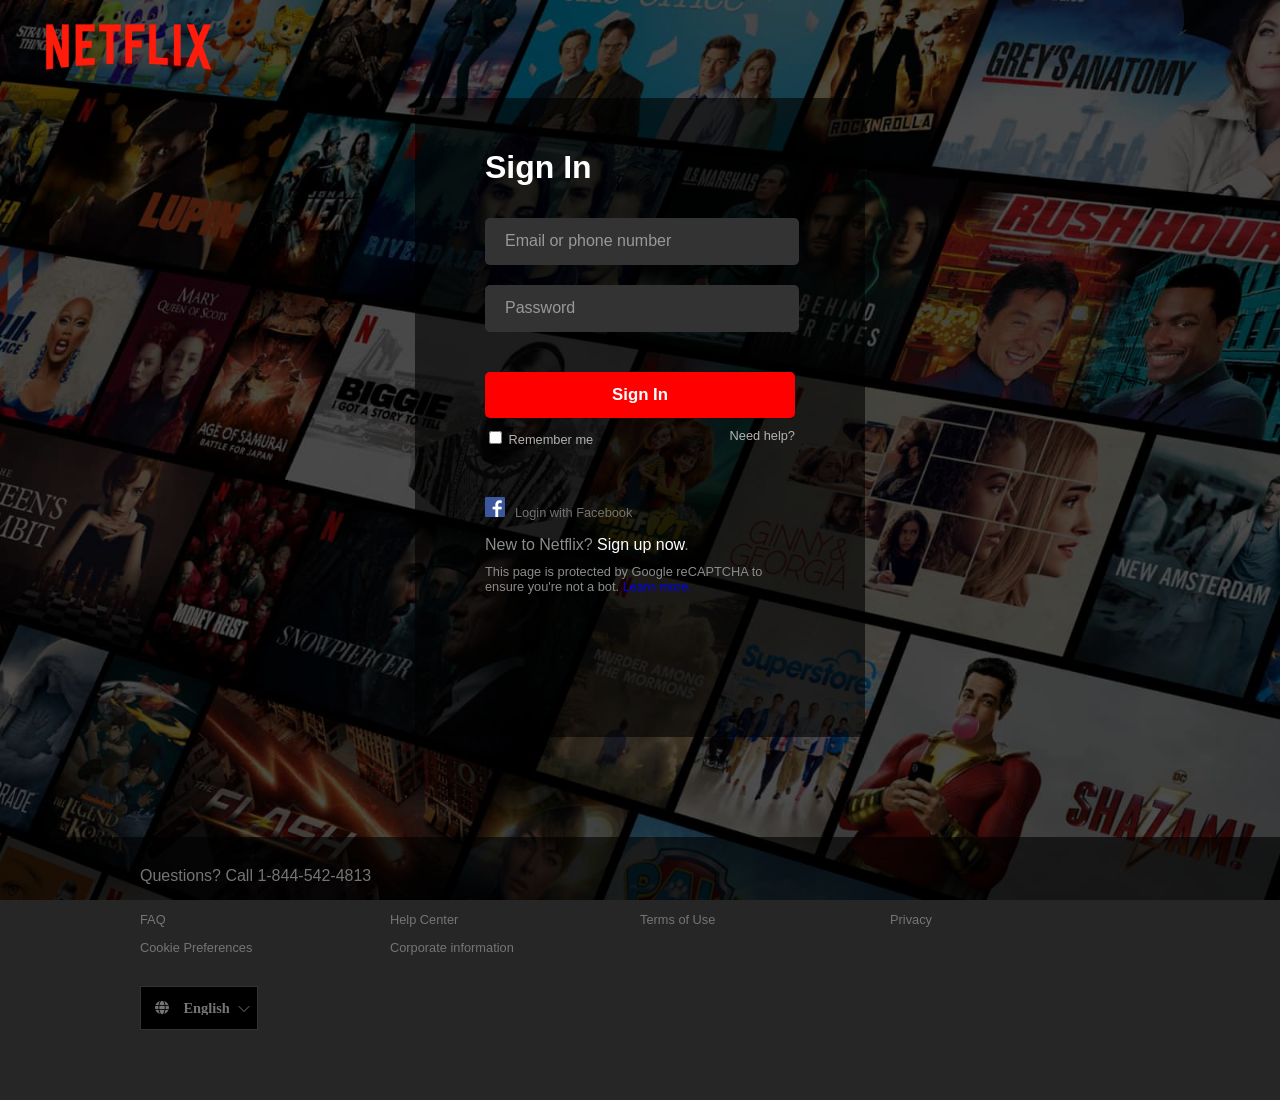
<file: newtube in/index.html>
<!DOCTYPE html>
<html lang="en">
<head>
    <meta charset="UTF-8">
    <meta http-equiv="X-UA-Compatible" content="IE=edge">
    <meta name="viewport" content="width=device-width, initial-scale=1.0">
    <link rel="stylesheet" href="https://cdnjs.cloudflare.com/ajax/libs/font-awesome/5.15.3/css/all.min.css" integrity="sha512-iBBXm8fW90+nuLcSKlbmrPcLa0OT92xO1BIsZ+ywDWZCvqsWgccV3gFoRBv0z+8dLJgyAHIhR35VZc2oM/gI1w==" crossorigin="anonymous" />
    <link rel="stylesheet" href="style/style.css">
    <link rel="icon" href="img/logo.png">
    <title>Netflix</title>
    
</head>
<body>
    <div class="upper">
        <div class="logo">
            <a href="#">
                <img src="img/Netflix-Logo.png" class="img-logo"/>
            </a>
        </div>
        <div class="login-div">
            <form class="login">
                <h1>Sign In</h1>
                <div class="input-text">
                    <input type="text" id="inputEmail" name="email" placeholder="Email or phone number" onfocus="inputOnFocus(this)" onblur="inputOnBlur(this)"/>
                    <div class="warning-input" id="warningEmail">
                        Please enter a valid email or phone number.
                    </div>
                </div>
                
                <div class="input-text">
                    <input type="password" id="inputPassword" name="password" placeholder="Password" onfocus="inputOnFocus(this)" onblur="inputOnBlur(this)"/>
                    <div class="warning-input" id="warningPassword">
                        Your password must contain between 4 and 60 characters.
                    </div>
                </div>
                
                <div>
                    <button class="signin-button">Sign In</button>
                </div>
                <div class="remember-flex">
                    <div>
                        <input type="checkbox">
                        <label class="color_text">Remember me</label>
                    </div>
                    <div class="help">
                        <a class="color_text" href="#">Need help?</a>
                    </div>
                </div>
                <div class="login-face">
                    <img src="img/fb-icon.png" height="20"/><a href="#" class="color_link log_face">Login with Facebook</a>
                </div>
                <div class="new-members">
                    New to Netflix? <a href="#" class="signup-link">Sign up now</a>.
                </div>
                <div class="protection color_link help">
                    This page is protected by Google reCAPTCHA to ensure you're not a bot. <a href="#">Learn more.</a>
                </div>
            </form>
        </div>
    </div>
    <div class="bottom">
        <div class="bottom-width">
            Questions? Call <a href="tel:1-844-542-4813" class="tel-link">1-844-542-4813</a>
            <div>
                <ul class="bottom-flex">
                    <li class="list-bottom">
                        <a href="#" class="link-bottom">
                            FAQ
                        </a>
                    </li>
                    <li class="list-bottom">
                        <a href="#" class="link-bottom">
                            Help Center
                        </a>
                    </li>
                    <li class="list-bottom">
                        <a href="#" class="link-bottom">
                            Terms of Use
                        </a>
                    </li>
                    <li class="list-bottom">
                        <a href="#" class="link-bottom">
                            Privacy
                        </a>
                    </li>
                    <li class="list-bottom">
                        <a href="#" class="link-bottom">
                            Cookie Preferences
                        </a>
                    </li>
                    <li class="list-bottom">
                        <a href="#" class="link-bottom">
                            Corporate information
                        </a>
                    </li>
                </ul>
            </div>
            <div>
                <select class="fa select-language">
                    <option> &#xf0ac; &nbsp;&nbsp;&nbsp;English</option>
                    <option> &#xf0ac; &nbsp;&nbsp;&nbsp;Fran&ccedil;ais</option>
                </select>
            </div>
        </div>
    </div>
    <script src="js/script.js"></script>
</body>
</html>
</file>
<file: newtube in/style/style.css>
body{
    margin: 0;
    padding: 0;
    background: url("../img/background.jpg") no-repeat center center fixed; 
    -webkit-background-size: cover;
    -moz-background-size: cover;
    -o-background-size: cover;
    background-size: cover;
    font-family: 'Helvetica Neue',Helvetica,Arial,sans-serif;
}

.img-logo{
    height: 94px;
    margin-left: 45px;
}

.upper{
    background-color: rgba(0, 0, 0, 0.6);
    padding-bottom: 100px;
}

.bottom{
    background-color: rgba(0, 0, 0, 0.85);
    color: #757575;
    
}

.bottom-width{
    max-width: 1000px;
    margin: 0 auto;
    padding: 30px;
}

.bottom-flex{
    display: flex;
    flex-wrap: wrap;
    padding: 15px 0 0 0;
    margin-block-start: 0;
    margin-block-end: 0;
}

.bottom-flex li{
    list-style: none;
}

.list-bottom{
    width: 25%;
    margin-top: 10px;
}

.link-bottom{
    text-decoration: none;
    color: #757575;
    font-size: 0.8rem;
}

.link-bottom:hover{
    text-decoration: underline;
    
}

.login{
    margin: 0 auto;
    width: 310px;
    background-color: rgba(0, 0, 0, 0.6);
    border-radius: 5px;
    padding: 30px 70px 143px 70px;
}

.login h1{
    color: white;
    padding-bottom: 10px;
}

.input-text{
    margin-bottom: 20px;
}

.input-text input{
    width: 100%;
    height: 45px;
    background-color: #333;
    color: white;
    border-radius:5px;
    border: none;
    outline: transparent;
    text-indent: 18px;
}

.input-text input::-webkit-input-placeholder {
    font-size: 1rem;
    color: #999;
}

.input-text input::-moz-placeholder {
    font-size: 1rem;
    color: #999;
    text-indent: 40px;
}

.signin-button{
    margin-top: 20px;
    width: 100%;
    padding: 13px;
    border-radius: 5px;
    background-color: red;
    color:white;
    border:none;
    font-weight: bold;
    font-size: 1.05rem;
    cursor: pointer;
}

.remember-flex{
    display: flex;
    justify-content: space-between;
    margin-top: 10px;
    font-size: 0.8rem;
}

.color_text{
    color: #b3b3b3;
}

.color_link{
    color: #737373;
}

.signup-link{
    color: white;
    text-decoration: none;
}

.warning-input{
    display: none;
    color:#e87c03;
    margin-top: 0;
    font-size: 0.8rem;
    margin-top: 6px;
}

.signup-link:hover{
    text-decoration: underline;
}

.face_icon{
    color: #3b5998;
    margin-right: 6px;
    font-size: 20px;
}

.log_face{
    text-decoration: none;
    margin-left: 10px;
    font-size: 0.8rem;
}

.login-face{
    margin: 50px 0 15px 0;
    vertical-align: middle;
    color: #8c8c8c;
}

.new-members{
    margin-bottom: 10px;
    color: #8c8c8c;
}

.help a{
    text-decoration: none;
}
.help a:hover{
    text-decoration: underline;
}

.protection{
    font-size: 0.8rem;
    color: #8c8c8c;
}

.protection a{
    text-decoration: none;
}

.protection a:hover{
    text-decoration: underline;
}

.tel-link{
    text-decoration: none;
    color: #757575;
}

.tel-link:hover{
    text-decoration: underline;
}

.select-language{
    -webkit-appearance: none;
    -moz-appearance: none;
    background: url("[data-uri]");
    background-size: 12px;
    background-position-x: calc(100% - 7px);
    background-position-y: calc(100% - 14px);
    background-repeat: no-repeat;
    background-color: #000;
    color:#757575;
    padding: 14px 20px 14px 14px;
    margin: 30px 0 40px 0;
    font-size: 0.9rem;
    min-height: 40px;
    border: 1px solid #333;
}

.select-language option{
    padding-left: 10px; 
}

@media screen and (max-width: 740px){
    body{
        background: black;
    }

    .img-logo {
        margin-left: 22px;
    }

    .login{
        padding: 0 10px 0 10px;
        width: 100%;
    }

    .login-div{
        width: 90%;
        margin: 0 auto;
    }

    .bottom {
        border-top: 1px solid #737373;
    }

    .upper{
        padding-bottom: 93px;
    }

    .list-bottom{
        width: 33%;
    }
}

@media screen and (max-width: 500px){
    .list-bottom{
        width: 50%;
    }
}
</file>
